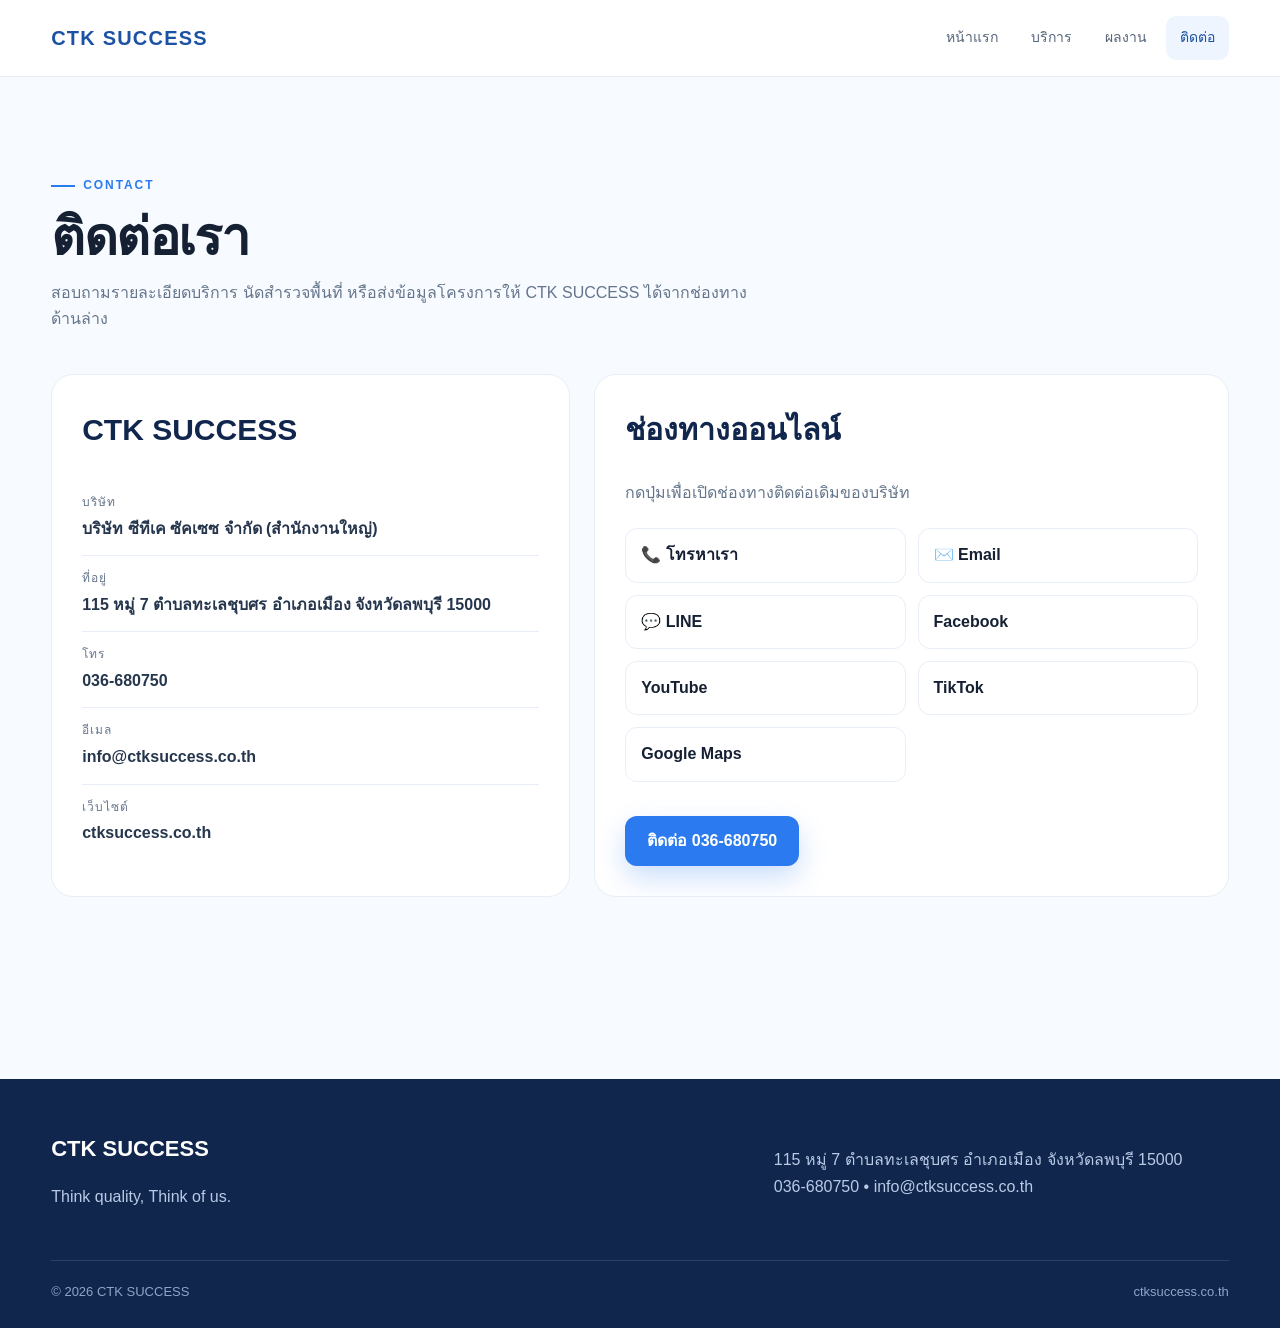
<file: contact.html>
<!doctype html><html lang="th"><head><meta charset="utf-8"><meta name="viewport" content="width=device-width,initial-scale=1"><title>CTK SUCCESS | ติดต่อ</title><link rel="stylesheet" href="style.css"></head><body>
<header class="header"><div class="container header-inner"><a class="brand" href="index.html">CTK SUCCESS</a><button class="menu-btn">☰</button><nav class="nav"><a href="index.html">หน้าแรก</a><a href="services.html">บริการ</a><a href="portfolio.html">ผลงาน</a><a class="active" href="contact.html">ติดต่อ</a></nav></div></header>
<main><section class="section"><div class="container"><div class="section-head"><span class="eyebrow">CONTACT</span><h1>ติดต่อเรา</h1><p>สอบถามรายละเอียดบริการ นัดสำรวจพื้นที่ หรือส่งข้อมูลโครงการให้ CTK SUCCESS ได้จากช่องทางด้านล่าง</p></div><div class="contact-wrap"><div class="contact-card"><h2>CTK SUCCESS</h2><div class="contact-line"><span>บริษัท</span><strong>บริษัท ซีทีเค ซัคเซซ จำกัด (สำนักงานใหญ่)</strong></div><div class="contact-line"><span>ที่อยู่</span><strong>115 หมู่ 7 ตำบลทะเลชุบศร อำเภอเมือง จังหวัดลพบุรี 15000</strong></div><div class="contact-line"><span>โทร</span><strong><a href="tel:036680750">036-680750</a></strong></div><div class="contact-line"><span>อีเมล</span><strong><a href="mailto:info@ctksuccess.co.th">info@ctksuccess.co.th</a></strong></div><div class="contact-line"><span>เว็บไซต์</span><strong>ctksuccess.co.th</strong></div></div>
<div class="contact-card"><h2>ช่องทางออนไลน์</h2><p style="color:var(--muted)">กดปุ่มเพื่อเปิดช่องทางติดต่อเดิมของบริษัท</p><div class="social-grid"><a href="tel:036680750">📞 โทรหาเรา</a><a href="mailto:info@ctksuccess.co.th">✉️ Email</a><a href="https://line.me/ti/p/~@458huboz" target="_blank" rel="noopener">💬 LINE</a><a href="https://www.facebook.com/ctksuccess.it.lopburi?mibextid=wwXIfr&rdid=M5T3jG8z3nYBlEY7&share_url=https%3A%2F%2Fwww.facebook.com%2Fshare%2F1E1qNeXPz8%2F%3Fmibextid%3DwwXIfr" target="_blank" rel="noopener">Facebook</a><a href="https://www.youtube.com/@CTKsuccess" target="_blank" rel="noopener">YouTube</a><a href="https://www.tiktok.com/@ctk.success?_r=1&_t=ZS-95ZrL63jde0" target="_blank" rel="noopener">TikTok</a><a href="https://www.google.com/maps/place/%E0%B8%8B%E0%B8%B5%E0%B8%97%E0%B8%B5%E0%B9%80%E0%B8%84+%E0%B8%8B%E0%B8%B1%E0%B8%84%E0%B9%80%E0%B8%8B%E0%B8%8B+%E0%B8%88%E0%B8%B3%E0%B8%81%E0%B8%B1%E0%B8%94/@14.8052213,100.6289073,2823m/data=!3m1!1e3!4m7!3m6!1s0x311e0190ff710391:0xe13a561d1232f53f!8m2!3d14.8126709!4d100.6423672!16s%2Fg%2F11j65ykt88" target="_blank" rel="noopener">Google Maps</a></div><div class="btns"><a class="btn btn-primary" href="tel:036680750">ติดต่อ 036-680750</a></div></div></div></div></section></main>
<footer class="footer"><div class="container"><div class="footer-grid"><div><h3>CTK SUCCESS</h3><p>Think quality, Think of us.</p></div><div><p>115 หมู่ 7 ตำบลทะเลชุบศร อำเภอเมือง จังหวัดลพบุรี 15000<br>036-680750 • info@ctksuccess.co.th</p></div></div><div class="footer-bottom"><span>© <span data-year></span> CTK SUCCESS</span><span>ctksuccess.co.th</span></div></div></footer><script src="script.js"></script></body></html>
</file>
<file: style.css>
:root{
  --primary:#2b7af0;--primary-dark:#1c52a3;--navy:#10264d;--ink:#152033;--muted:#65758b;
  --bg:#f7faff;--card:#fff;--line:#e8eef8;--soft:#eef5ff;--shadow:0 20px 55px rgba(16,38,77,.10);
  --radius:24px;--container:min(1180px,92%);
}
*{box-sizing:border-box}html{scroll-behavior:smooth}body{margin:0;font-family:Arial,"Noto Sans Thai",sans-serif;color:var(--ink);background:var(--bg);line-height:1.65}a{color:inherit;text-decoration:none}img{max-width:100%;display:block}.container{width:var(--container);margin:auto}
.header{position:sticky;top:0;z-index:1000;background:rgba(255,255,255,.94);backdrop-filter:blur(14px);border-bottom:1px solid var(--line)}.header-inner{height:76px;display:flex;align-items:center;justify-content:space-between;gap:28px}.brand{font-weight:900;letter-spacing:.06em;color:var(--primary-dark);font-size:20px}.nav{display:flex;gap:5px;align-items:center}.nav a{padding:10px 14px;border-radius:10px;color:#55657a;font-size:14px;transition:.2s}.nav a:hover,.nav a.active{background:var(--soft);color:var(--primary-dark)}.menu-btn{display:none;border:1px solid var(--line);background:white;border-radius:11px;width:42px;height:42px;font-size:22px;color:var(--primary-dark);cursor:pointer}
.hero{padding:72px 0 88px}.hero-grid{display:grid;grid-template-columns:1.08fr .92fr;gap:56px;align-items:center}.eyebrow{display:inline-flex;align-items:center;gap:8px;color:var(--primary);font-weight:800;font-size:12px;letter-spacing:.16em;text-transform:uppercase}.eyebrow:before{content:"";width:24px;height:2px;background:var(--primary)}h1,h2,h3{margin-top:0}.hero h1{font-size:clamp(44px,6.2vw,78px);letter-spacing:-.04em;line-height:1.04;margin:18px 0 24px;color:#12213a}.hero p{max-width:650px;color:var(--muted);font-size:17px}.btns{display:flex;gap:12px;flex-wrap:wrap;margin-top:34px}.btn{display:inline-flex;align-items:center;justify-content:center;min-height:48px;padding:12px 22px;border-radius:12px;font-weight:800;transition:.22s}.btn-primary{background:var(--primary);color:#fff;box-shadow:0 12px 28px rgba(43,122,240,.24)}.btn-primary:hover{transform:translateY(-2px)}.btn-ghost{background:#fff;border:1px solid #dce5f2;color:var(--navy)}.btn-dark{background:var(--navy);color:#fff}.hero-visual{position:relative}.hero-image{width:100%;aspect-ratio:4/3;object-fit:cover;border-radius:30px;box-shadow:0 32px 80px rgba(16,38,77,.18)}.float-card{position:absolute;left:-26px;bottom:26px;background:#fff;border:1px solid var(--line);box-shadow:var(--shadow);padding:18px 20px;border-radius:18px;min-width:220px}.float-card strong{display:block;color:var(--primary-dark);font-size:22px}.float-card span{font-size:13px;color:var(--muted)}
.section{padding:92px 0}.section.white{background:#fff}.section-head{max-width:720px;margin-bottom:42px}.section-head h1,.section-head h2{font-size:clamp(34px,4.5vw,52px);line-height:1.15;letter-spacing:-.03em;margin:12px 0 12px}.section-head p{color:var(--muted);margin:0}.grid{display:grid;gap:20px}.grid-3{grid-template-columns:repeat(3,1fr)}.grid-2{grid-template-columns:repeat(2,1fr)}
.service-card,.feature-card,.contact-card,.album-card{background:#fff;border:1px solid var(--line);border-radius:22px;overflow:hidden;transition:.24s}.service-card:hover,.album-card:hover{transform:translateY(-5px);box-shadow:var(--shadow);border-color:#cfe0fb}.service-card img{width:100%;aspect-ratio:16/10;object-fit:cover}.service-body{padding:24px}.service-body .num{color:var(--primary);font-weight:900;font-size:12px;letter-spacing:.12em}.service-body h3{font-size:20px;color:var(--navy);margin:10px 0 8px}.service-body p,.service-body li{color:var(--muted);font-size:14px}.service-body ul{padding-left:20px;margin-bottom:0}
.split{display:grid;grid-template-columns:1fr 1fr;gap:48px;align-items:center}.split img{width:100%;aspect-ratio:4/3;object-fit:cover;border-radius:24px}.stat-grid{display:grid;grid-template-columns:1fr 1fr;gap:12px;margin-top:24px}.stat{background:#fff;border:1px solid var(--line);border-radius:16px;padding:18px}.stat strong{display:block;color:var(--primary-dark);font-size:24px}.stat span{color:var(--muted);font-size:13px}
.cta{background:linear-gradient(135deg,var(--primary-dark),var(--navy));border-radius:28px;padding:48px;color:#fff;display:flex;justify-content:space-between;align-items:center;gap:30px}.cta h2{font-size:clamp(30px,4vw,44px);margin-bottom:8px}.cta p{color:#ccdcf5;margin:0}.cta .btn{background:#fff;color:var(--primary-dark);white-space:nowrap}
.album-list{display:grid;grid-template-columns:repeat(3,1fr);gap:22px}.album-card{cursor:pointer}.album-card img{width:100%;aspect-ratio:16/11;object-fit:cover}.album-info{padding:20px}.album-info h3{color:var(--navy);margin:0 0 5px}.album-info p{color:var(--muted);font-size:13px;margin:0}.viewer{display:none;margin-top:36px;background:#fff;border:1px solid var(--line);border-radius:24px;padding:24px}.viewer.active{display:block}.viewer-top{display:flex;align-items:center;justify-content:space-between;gap:16px;margin-bottom:18px}.viewer-title{margin:0;color:var(--navy)}.close-btn{border:0;background:var(--navy);color:#fff;border-radius:10px;padding:10px 15px;cursor:pointer}.album-images{display:grid;grid-template-columns:repeat(3,1fr);gap:14px}.album-images img{width:100%;aspect-ratio:4/3;object-fit:cover;border-radius:14px;cursor:pointer;background:#eef4ff}.lightbox{display:none;position:fixed;inset:0;background:rgba(3,10,24,.92);z-index:3000;align-items:center;justify-content:center;padding:20px}.lightbox.active{display:flex}.lightbox-content{position:relative;width:min(1200px,100%);display:flex;align-items:center;justify-content:center}.lightbox img{max-width:88%;max-height:88vh;border-radius:14px}.lightbox-close{position:fixed;right:24px;top:16px;color:#fff;font-size:38px;cursor:pointer}.nav-btn{position:absolute;top:50%;transform:translateY(-50%);border:0;width:48px;height:48px;border-radius:50%;font-size:28px;background:rgba(255,255,255,.16);color:#fff;cursor:pointer}.prev-btn{left:0}.next-btn{right:0}
.contact-wrap{display:grid;grid-template-columns:.9fr 1.1fr;gap:24px}.contact-card{padding:30px}.contact-card h2{color:var(--navy);font-size:30px}.contact-line{padding:13px 0;border-bottom:1px solid var(--line)}.contact-line:last-child{border-bottom:0}.contact-line span{display:block;font-size:12px;color:var(--muted);text-transform:uppercase;letter-spacing:.08em}.contact-line strong{display:block;margin-top:3px;color:#26364d}.social-grid{display:grid;grid-template-columns:1fr 1fr;gap:12px;margin-top:22px}.social-grid a{border:1px solid var(--line);border-radius:12px;padding:13px 15px;font-weight:800;background:#fff}.social-grid a:hover{border-color:#b8d3fa;color:var(--primary-dark)}
.footer{margin-top:90px;background:var(--navy);color:#fff;padding:52px 0 26px}.footer-grid{display:grid;grid-template-columns:1.2fr .8fr;gap:40px}.footer h3{font-size:22px;margin-bottom:8px}.footer p,.footer a{color:#b9cae6}.footer-bottom{border-top:1px solid rgba(255,255,255,.12);margin-top:34px;padding-top:20px;color:#8fa5c7;font-size:13px;display:flex;justify-content:space-between;gap:20px}
@media(max-width:900px){.menu-btn{display:block}.nav{display:none;position:absolute;top:76px;left:0;right:0;background:#fff;border-bottom:1px solid var(--line);padding:12px 4%;flex-direction:column;align-items:stretch}.nav.open{display:flex}.hero-grid,.split,.contact-wrap,.footer-grid{grid-template-columns:1fr}.hero{padding-top:48px}.hero-visual{max-width:700px}.float-card{left:16px}.grid-3,.album-list{grid-template-columns:1fr 1fr}.cta{align-items:flex-start;flex-direction:column}.album-images{grid-template-columns:1fr 1fr}}
@media(max-width:600px){.header-inner{height:68px}.nav{top:68px}.hero{padding:42px 0 64px}.hero h1{font-size:44px}.hero-grid{gap:32px}.float-card{position:static;margin-top:12px}.section{padding:68px 0}.grid-3,.grid-2,.album-list,.album-images,.social-grid{grid-template-columns:1fr}.cta{padding:30px}.contact-card{padding:22px}.footer-bottom{flex-direction:column}.nav-btn{width:42px;height:42px}.lightbox img{max-width:78%}}
</file>
